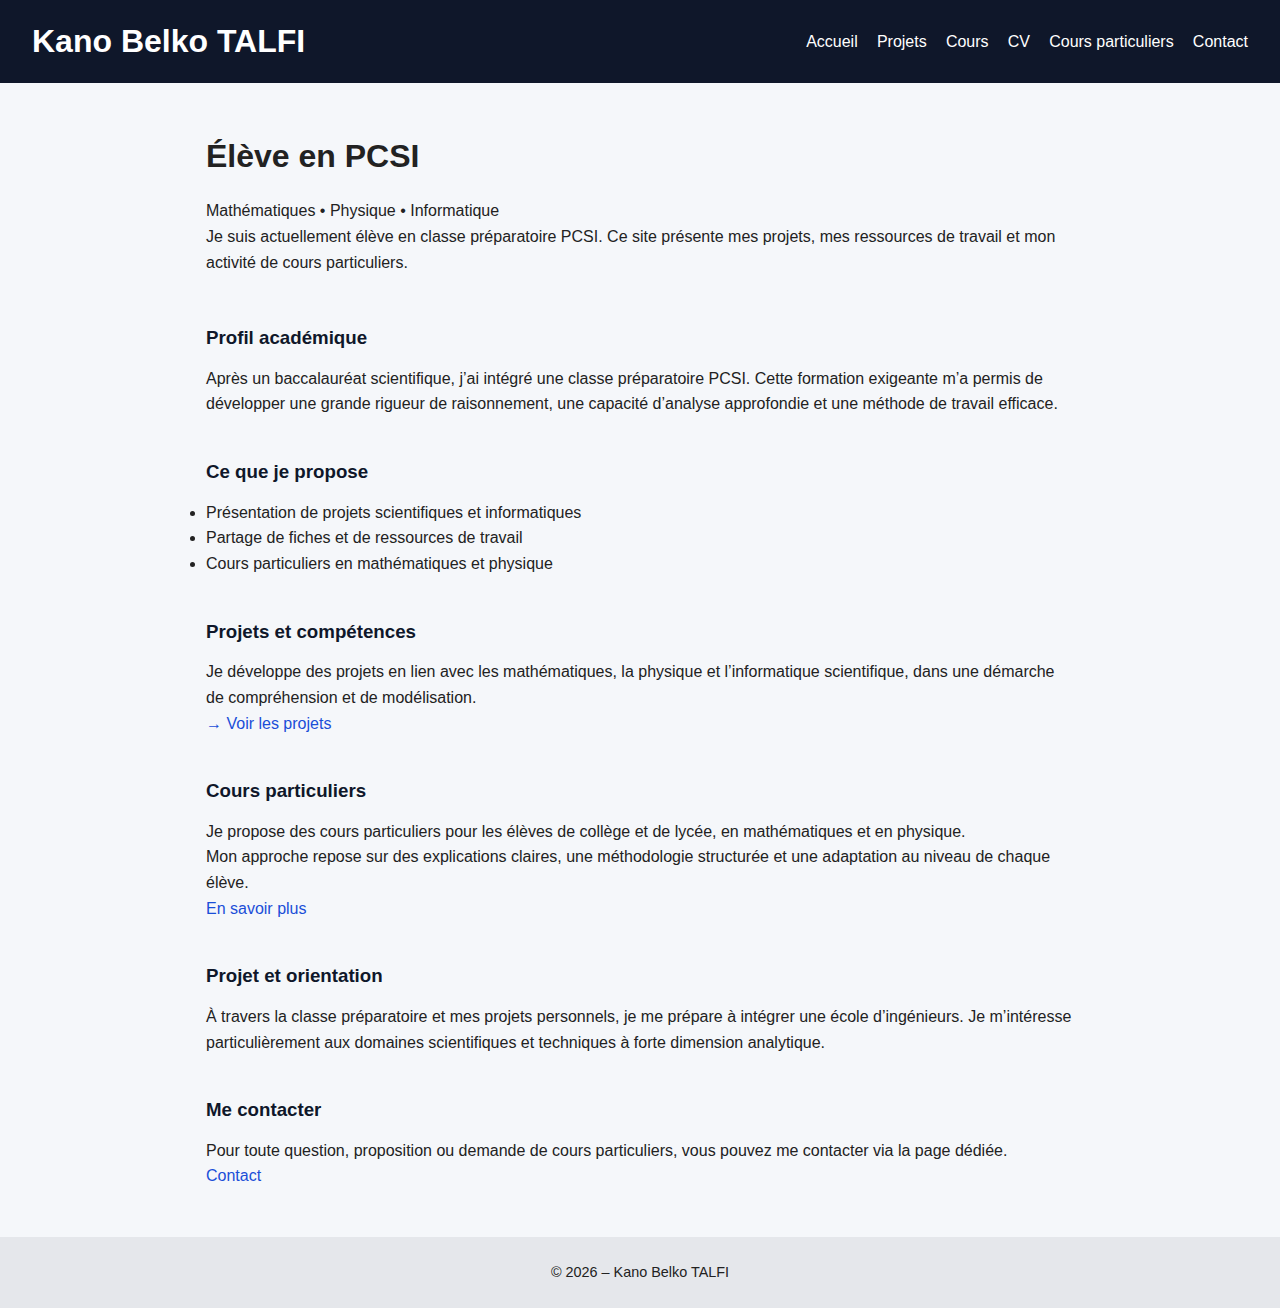
<file: index.html>
<!DOCTYPE html>
<html lang="fr">
<head>
    <meta charset="UTF-8">
    <title>Kano Belko TALFI | PCSI</title>
    <meta name="viewport" content="width=device-width, initial-scale=1.0">
    <link rel="preconnect" href="https://fonts.googleapis.com">
    <link rel="preconnect" href="https://fonts.gstatic.com" crossorigin>
    <link href="https://fonts.googleapis.com/css2?family=Poppins:wght@300;400;500;600;700&display=swap" rel="stylesheet">
    <link rel="stylesheet" href="css/style.css">
</head>

<body>

<header class="site-header">
    <nav class="navbar">
        <h1>Kano Belko TALFI</h1>
        <ul>
            <li><a href="index.html">Accueil</a></li>
            <li><a href="projets.html">Projets</a></li>
            <li><a href="cours.html">Cours</a></li>
            <li><a href="cv.html">CV</a></li>
            <li><a href="cours-particuliers.html">Cours particuliers</a></li>
            <li><a href="contact.html">Contact</a></li>
        </ul>
    </nav>
</header>

<main>

    <!-- HERO -->
    <section class="hero">
        <h2>Élève en PCSI</h2>
        <p class="subtitle">
            Mathématiques • Physique • Informatique
        </p>
        <p>
            Je suis actuellement élève en classe préparatoire PCSI.
            Ce site présente mes projets, mes ressources de travail
            et mon activité de cours particuliers.
        </p>
    </section>

    <!-- PROFIL -->
    <section class="section">
        <h3>Profil académique</h3>
        <p>
            Après un baccalauréat scientifique, j’ai intégré une classe préparatoire
            PCSI. Cette formation exigeante m’a permis de développer une grande rigueur
            de raisonnement, une capacité d’analyse approfondie et une méthode de travail
            efficace.
        </p>
    </section>

    <!-- CE QUE JE PROPOSE -->
    <section class="section">
        <h3>Ce que je propose</h3>
        <ul>
            <li>Présentation de projets scientifiques et informatiques</li>
            <li>Partage de fiches et de ressources de travail</li>
            <li>Cours particuliers en mathématiques et physique</li>
        </ul>
    </section>

    <!-- PROJETS -->
    <section class="section">
        <h3>Projets et compétences</h3>
        <p>
            Je développe des projets en lien avec les mathématiques,
            la physique et l’informatique scientifique, dans une démarche
            de compréhension et de modélisation.
        </p>
        <a href="projets.html">→ Voir les projets</a>
    </section>

    <!-- COURS PARTICULIERS -->
    <section class="section highlight">
        <h3>Cours particuliers</h3>
        <p>
            Je propose des cours particuliers pour les élèves de collège et de lycée,
            en mathématiques et en physique.
        </p>
        <p>
            Mon approche repose sur des explications claires, une méthodologie structurée
            et une adaptation au niveau de chaque élève.
        </p>
        <a href="cours-particuliers.html" class="btn">
            En savoir plus
        </a>
    </section>

    <!-- PROJET FUTUR -->
    <section class="section">
        <h3>Projet et orientation</h3>
        <p>
            À travers la classe préparatoire et mes projets personnels, je me prépare
            à intégrer une école d’ingénieurs. Je m’intéresse particulièrement aux
            domaines scientifiques et techniques à forte dimension analytique.
        </p>
    </section>

    <!-- CONTACT -->
    <section class="section contact">
        <h3>Me contacter</h3>
        <p>
            Pour toute question, proposition ou demande de cours particuliers,
            vous pouvez me contacter via la page dédiée.
        </p>
        <a href="contact.html" class="btn">
            Contact
        </a>
    </section>

</main>


<footer>
    <p>© 2026 – Kano Belko TALFI</p>
</footer>

</body>
</html>
</file>
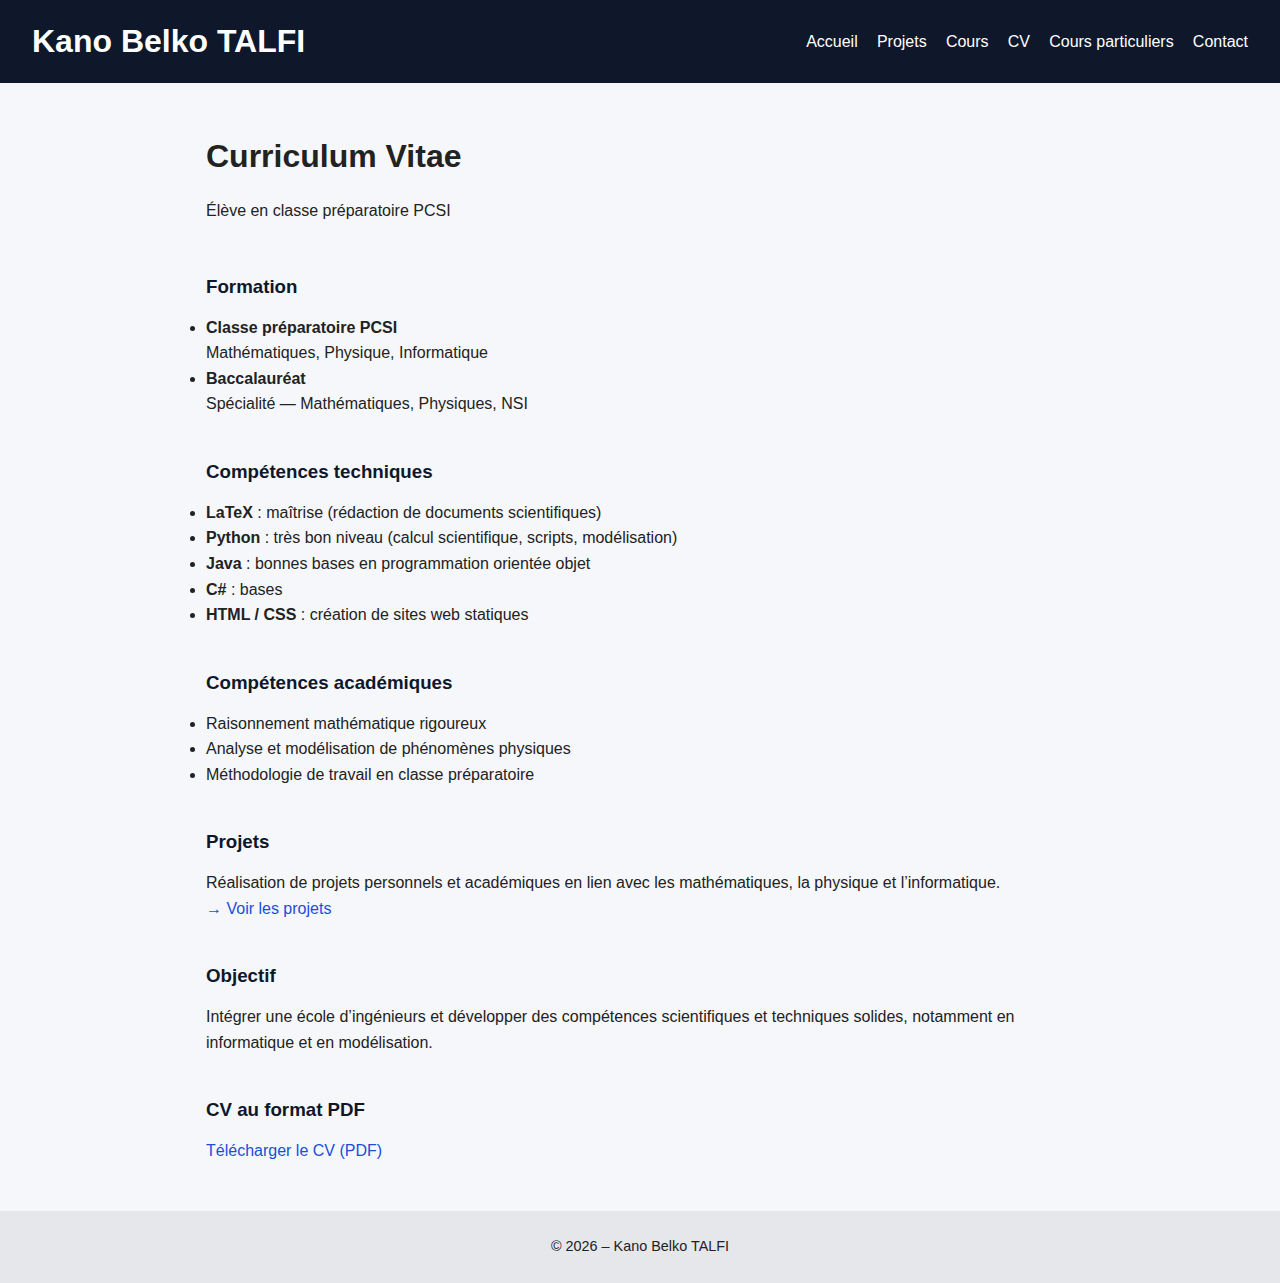
<file: cv.html>
<!DOCTYPE html>
<html lang="fr">
<head>
    <meta charset="UTF-8">
    <title>CV | Kano Belko TALFI</title>
    <meta name="viewport" content="width=device-width, initial-scale=1.0">
    <link rel="preconnect" href="https://fonts.googleapis.com">
    <link rel="preconnect" href="https://fonts.gstatic.com" crossorigin>
    <link href="https://fonts.googleapis.com/css2?family=Poppins:wght@300;400;500;600;700&display=swap" rel="stylesheet">
    <link rel="stylesheet" href="css/style.css">
</head>

<body>

<header class="site-header">
    <nav class="navbar">
        <h1>Kano Belko TALFI</h1>
        <ul>
            <li><a href="index.html">Accueil</a></li>
            <li><a href="projets.html">Projets</a></li>
            <li><a href="cours.html">Cours</a></li>
            <li><a href="cv.html">CV</a></li>
            <li><a href="cours-particuliers.html">Cours particuliers</a></li>
            <li><a href="contact.html">Contact</a></li>
        </ul>
    </nav>
</header>

<main>

    <!-- TITRE -->
    <section class="hero">
        <h2>Curriculum Vitae</h2>
        <p class="subtitle">Élève en classe préparatoire PCSI</p>
    </section>

    <!-- FORMATION -->
    <section class="section">
        <h3>Formation</h3>
        <ul>
            <li>
                <strong>Classe préparatoire PCSI</strong><br>
                Mathématiques, Physique, Informatique
            </li>
            <li>
                <strong>Baccalauréat</strong><br>
                Spécialité — Mathématiques, Physiques, NSI
            </li>
        </ul>
    </section>

    <!-- COMPÉTENCES -->
    <section class="section">
        <h3>Compétences techniques</h3>
        <ul>
            <li><strong>LaTeX</strong> : maîtrise (rédaction de documents scientifiques)</li>
            <li><strong>Python</strong> : très bon niveau (calcul scientifique, scripts, modélisation)</li>
            <li><strong>Java</strong> : bonnes bases en programmation orientée objet</li>
            <li><strong>C#</strong> : bases</li>
            <li><strong>HTML / CSS</strong> : création de sites web statiques</li>
        </ul>
    </section>

    <!-- COMPÉTENCES ACADÉMIQUES -->
    <section class="section">
        <h3>Compétences académiques</h3>
        <ul>
            <li>Raisonnement mathématique rigoureux</li>
            <li>Analyse et modélisation de phénomènes physiques</li>
            <li>Méthodologie de travail en classe préparatoire</li>
        </ul>
    </section>

    <!-- PROJETS -->
    <section class="section">
        <h3>Projets</h3>
        <p>
            Réalisation de projets personnels et académiques en lien avec
            les mathématiques, la physique et l’informatique.
        </p>
        <a href="projets.html">→ Voir les projets</a>
    </section>

    <!-- OBJECTIF -->
    <section class="section">
        <h3>Objectif</h3>
        <p>
            Intégrer une école d’ingénieurs et développer des compétences
            scientifiques et techniques solides, notamment en informatique
            et en modélisation.
        </p>
    </section>

    <!-- TÉLÉCHARGEMENT -->
    <section class="section">
        <h3>CV au format PDF</h3>
        <p>
            <a href="assets/cv.pdf" target="_blank">
                Télécharger le CV (PDF)
            </a>
        </p>
    </section>

</main>

<footer>
    <p>© 2026 – Kano Belko TALFI</p>
</footer>

</body>
</html>
</file>
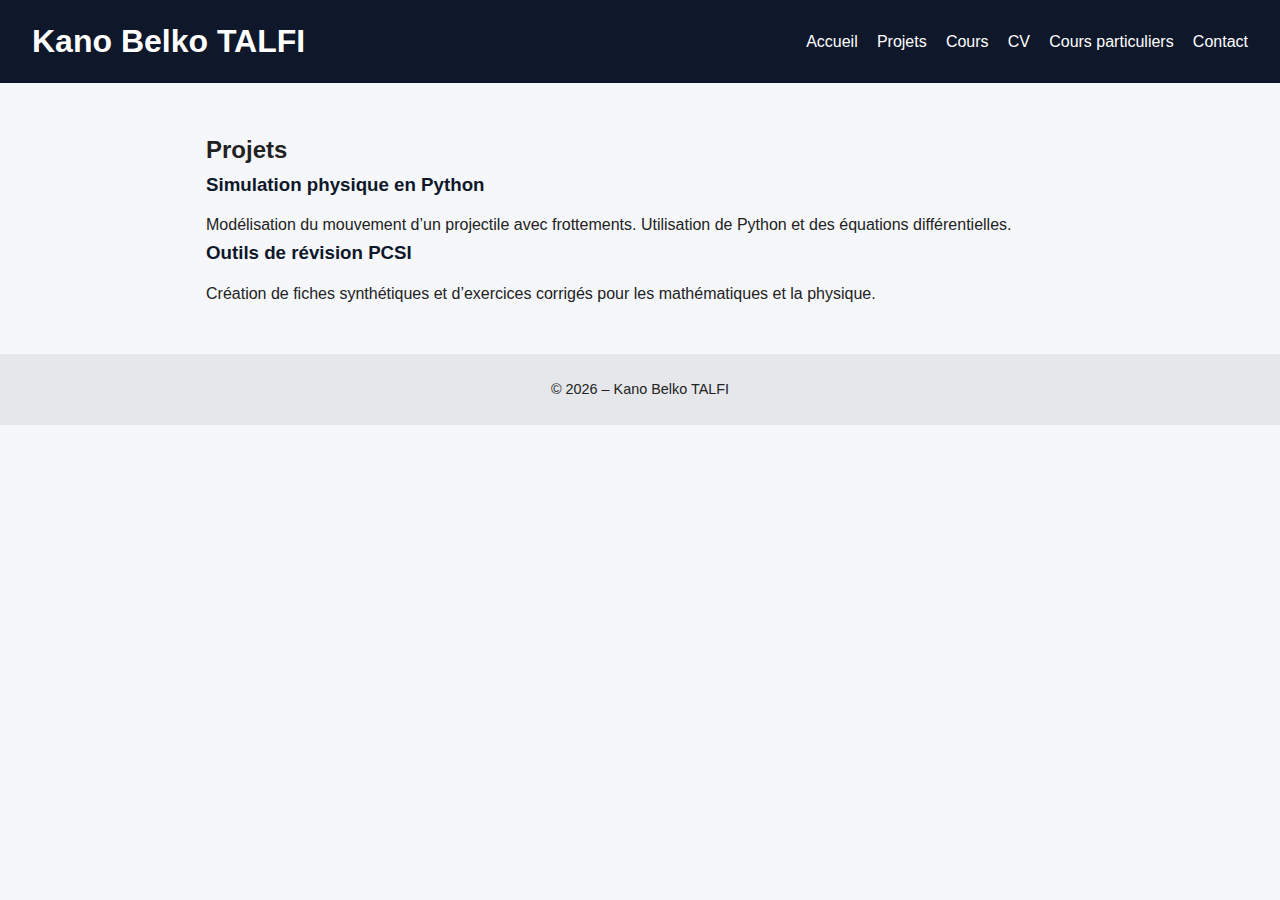
<file: projets.html>
<!DOCTYPE html>
<html lang="fr">
<head>
    <meta charset="UTF-8">
    <title>Kano Belko TALFI | Projets</title>
    <meta name="viewport" content="width=device-width, initial-scale=1.0">
    <link rel="stylesheet" href="css/style.css">
</head>

<body>

<header>
    <nav class="navbar">
        <h1>Kano Belko TALFI</h1>
        <ul>
            <li><a href="index.html">Accueil</a></li>
            <li><a href="projets.html">Projets</a></li>
            <li><a href="cours.html">Cours</a></li>
            <li><a href="cv.html">CV</a></li>
            <li><a href="cours-particuliers.html">Cours particuliers</a></li>
            <li><a href="contact.html">Contact</a></li>
        </ul>
    </nav>
</header>

<main>
    <section class="section">
        <h2>Projets</h2>

        <article class="project">
            <h3>Simulation physique en Python</h3>
            <p>
                Modélisation du mouvement d’un projectile avec frottements.
                Utilisation de Python et des équations différentielles.
            </p>
        </article>

        <article class="project">
            <h3>Outils de révision PCSI</h3>
            <p>
                Création de fiches synthétiques et d’exercices corrigés pour les mathématiques et la physique.
            </p>
        </article>
    </section>
</main>
    
<footer>
    <p>© 2026 – Kano Belko TALFI</p>
</footer>

</body>
</html>
</file>
<file: css/style.css>
/* Reset minimal */
* {
    margin: 0;
    padding: 0;
    box-sizing: border-box;
}

/* Général */
body {
    font-family: Arial, Helvetica, sans-serif;
    background-color: #f5f7fa;
    color: #222;
    line-height: 1.6;
}

a {
    text-decoration: none;
    color: #1a4ed8;
}

a:hover {
    text-decoration: underline;
}

/* Navigation */
header {
    background-color: #0f172a;
    color: white;
    padding: 1rem 2rem;
}

.navbar {
    display: flex;
    justify-content: space-between;
    align-items: center;
}

.navbar ul {
    list-style: none;
    display: flex;
    gap: 1.2rem;
}

.navbar a {
    color: white;
    font-weight: 500;
}

/* Contenu */
main {
    max-width: 900px;
    margin: 3rem auto;
    padding: 0 1rem;
}

.hero {
    margin-bottom: 3rem;
}

.hero h2 {
    font-size: 2rem;
    margin-bottom: 1rem;
}

.section {
    margin-bottom: 2.5rem;
}

.section h3 {
    margin-bottom: 0.8rem;
    color: #0f172a;
}

/* Footer */
footer {
    text-align: center;
    padding: 1.5rem;
    background-color: #e5e7eb;
    font-size: 0.9rem;
}
</file>
